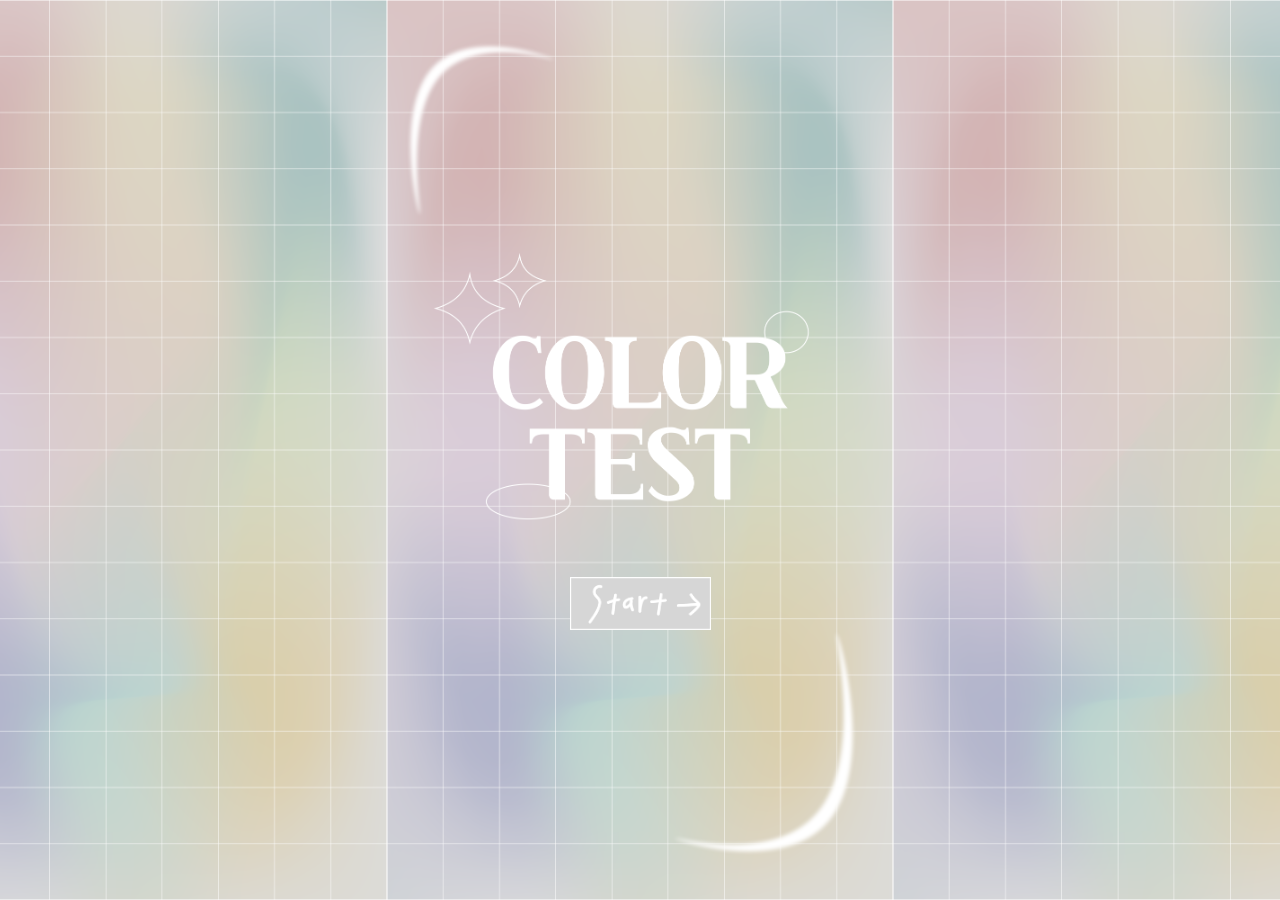
<file: index.html>
<!DOCTYPE html>
<html lang="ko">

<head>
    <meta charset="UTF-8">
    <meta http-equiv="X-UA-Compatible" content="IE=edge">
    <meta name="viewport" content="width=device-width, initial-scale=1.0">
    <meta http-equiv="Pragma" content="no-cache">
    <title>코코리 컬러테스트</title>

    <!-- JS -->
    <script type="module" src="main.js" defer></script>

    <!-- Bootstrap -->
    <link href="https://cdn.jsdelivr.net/npm/bootstrap@5.1.3/dist/css/bootstrap.min.css" rel="stylesheet" integrity="sha384-1BmE4kWBq78iYhFldvKuhfTAU6auU8tT94WrHftjDbrCEXSU1oBoqyl2QvZ6jIW3" crossorigin="anonymous">

    <!-- JQuery -->
    <script src="https://code.jquery.com/jquery-3.6.0.js" integrity="sha256-H+K7U5CnXl1h5ywQfKtSj8PCmoN9aaq30gDh27Xc0jk=" crossorigin="anonymous"></script>

    <!-- 에러 방지: favicon.ico -->
    <link rel="shortcut icon" href="#">

    <!-- CSS -->

    <link rel="stylesheet" href="style.css">
</head>

<body>
    <div id="navbar">
    </div>
    <main id="test-app">

        <article id="start-main" style="display: block;">
            <button id="start-main-btn" class="action-next"></button>
        </article>

        <article id="start-fit">
            <button id="start-fit-btn" class="btn action-next"></button>
        </article>

        <article id="info-fit">
            <button id="info-fit-btn" class="btn action-next"></button>
        </article>

        <article id="test-fit-1">
            <div id="fit-app" class="container overflow-hidden">
                <div id="title-fit" class="lead text-center"></div>
                <p class="text-center my-3">다음의 색과 같은 색을 선택하세요</p>
                <div class="downcount-bar row g-0" style="height: 5%;">
                    <div class="padding h-100" style="width: 3%;"></div>
                    <div class="bar h-100"></div>
                </div>
                <div class="padding row" style="height: 5%;"></div>
                <div id="answer" class="row" style="height: 15%;"></div>
                <div id="colorbox" class="row">
                </div>
            </div>
        </article>


        <article id="start-value">
            <button id="start-value-btn" class="nextBtn action-next"></button>
        </article>

        <article id="info-value" style="display: none;">
            <button id="info-value-btn" class="nextBtn action-next"></button>
        </article>

        <article id="test-value-1" style="display: none;">
            <div class="title-value"></div>
            <p class="text-center timer">0초</p>
            <canvas id="canvasValue1" width=300 height=300></canvas>
            <button class="action-submit"></button>
        </article>

        <article id="test-value-2" style="display: none;">
            <div class="title-value"></div>
            <p class="text-center timer">0초</p>
            <canvas id="canvasValue2" width=300 height=300></canvas>
            <button class="action-submit"></button>
        </article>


        <article id="start-chroma">
            <button id="start-chroma-btn" class="nextBtn action-next"></button>
        </article>

        <article id="info-chroma" style="display: none;">
            <button id="info-chroma-btn" class="nextBtn action-next"></button>
        </article>

        <article id="test-chroma-1" style="display: none;">
            <div class="title-chroma"></div>
            <p class="text-center timer">0초</p>
            <canvas id="canvasChroma1" width=300 height=300></canvas>
            <div class="btnDiv">
                <button class="action-submit"></button>
            </div>
        </article>

        <article id="test-chroma-2" style="display: none;">
            <div class="title-chroma"></div>
            <p class="text-center timer">0초</p>
            <canvas id="canvasChroma2" width=300 height=300></canvas>
            <div class="btnDiv">
                <button class="action-submit"></button>
            </div>
        </article>

        <article id="test-chroma-3" style="display: none;">
            <div class="title-chroma"></div>
            <p class="text-center timer">0초</p>
            <canvas id="canvasChroma3" width=300 height=300></canvas>
            <div class="btnDiv">
                <button class="action-submit"></button>
            </div>
        </article>

        <article id="test-chroma-4" style="display: none;">
            <div class="title-chroma"></div>
            <p class="text-center timer">0초</p>
            <canvas id="canvasChroma4" width=300 height=300></canvas>
            <div class="btnDiv">
                <button class="action-submit"></button>
            </div>
        </article>


        <article id="start-hue">
            <div id="info-hue-btn" class="action-next"></div>
        </article>

        <article id="info-hue">
            <div id="info-hue-btn" class="action-next"></div>
        </article>

        <article id="test-hue-1">
            <div class="title-hue"></div>
            <p class="text-center">색상을 부드럽게 이어주세요</p>
            <p class="text-center timer">0초</p>
            <canvas id="wheel-10"></canvas>
            <div class="container menu">
                <div class="row">
                    <div class="col-12">
                        <div class="action-view"></div>
                    </div>
                    <div class="col-6">
                        <div class="action-reset"></div>
                    </div>
                    <div class="col-6">
                        <div class="action-submit"></div>
                    </div>
                </div>
            </div>
        </article>

        <article id="test-hue-2">
            <div class="title-hue"></div>
            <p class="text-center">색상을 부드럽게 이어주세요</p>
            <p class="text-center timer">0초</p>
            <canvas id="wheel-20"></canvas>
            <div class="container menu">
                <div class="row">
                    <div class="col-12">
                        <div class="action-view"></div>
                    </div>
                    <div class="col-6">
                        <div class="action-reset"></div>
                    </div>
                    <div class="col-6">
                        <div class="action-submit"></div>
                    </div>
                </div>
            </div>
        </article>

        <article id="test-hue-3">
            <div class="title-hue"></div>
            <p class="text-center">색상을 부드럽게 이어주세요</p>
            <p class="text-center timer">0초</p>
            <canvas id="wheel-40"></canvas>
            <div class="container menu">
                <div class="row">
                    <div class="col-12">
                        <div class="action-view"></div>
                    </div>
                    <div class="col-6">
                        <div class="action-reset"></div>
                    </div>
                    <div class="col-6">
                        <div class="action-submit"></div>
                    </div>
                </div>
            </div>
        </article>

        <article id="result-end">
            <h1 id="total-score" class="display-1"></h1>
        </article>

    </main>

</body>

</html>
</file>
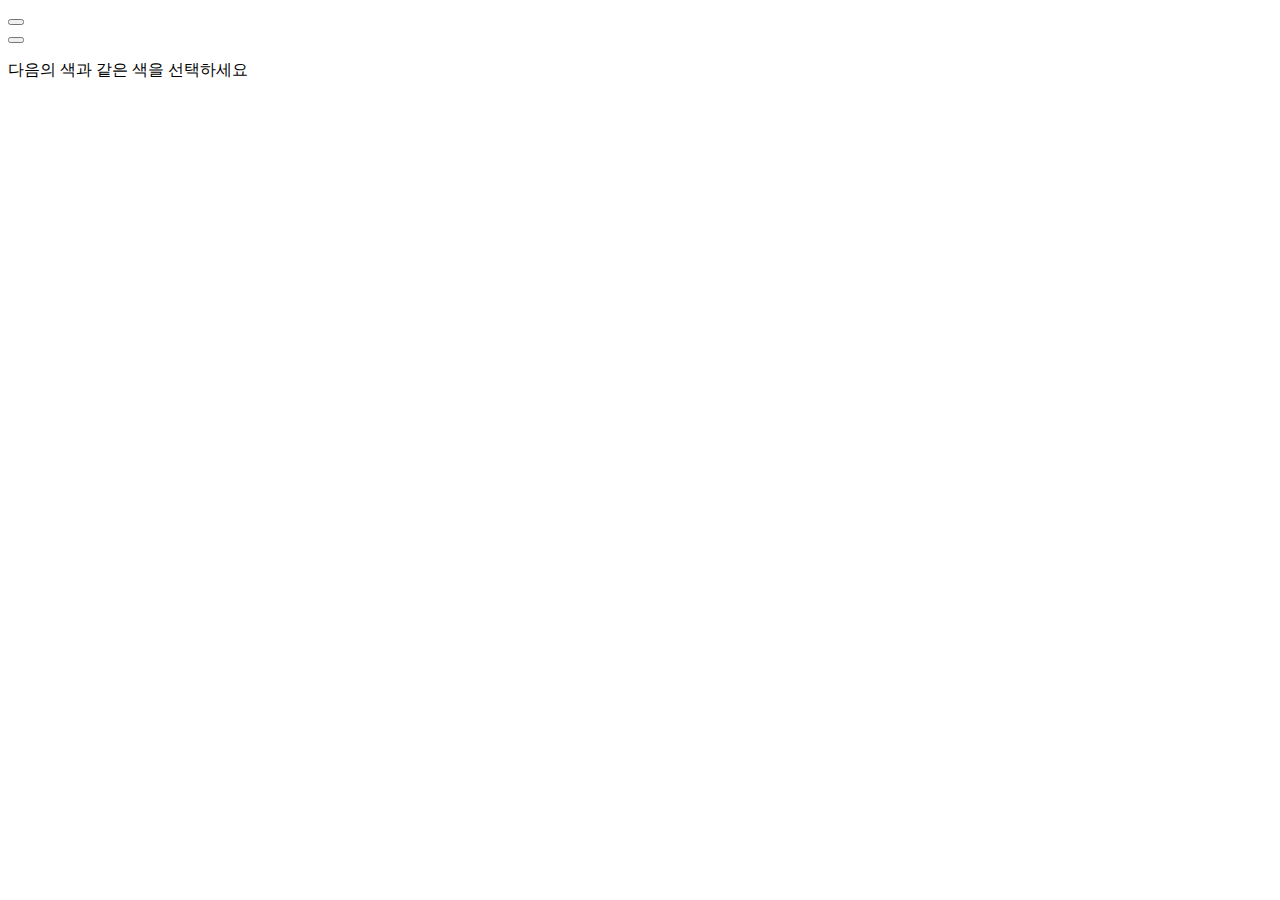
<file: fit/fit_index.html>
<!DOCTYPE html>
<html lang="ko">

<head>

</head>

<body id>
    <div id="navbar">

    </div>
    <main id="test-app">
        <article id="start-fit">
            <button id="start-fit-btn" class="btn action-next"></button>
        </article>

        <article id="info-fit">
            <button id="info-fit-btn" class="btn action-next"></button>
        </article>

        <article id="test-fit-1">
            <div id="fit-app" class="container overflow-hidden">
                <div id="title-fit" class="lead text-center"></div>
                <p class="text-center my-3">다음의 색과 같은 색을 선택하세요</p>
                <div class="downcount-bar row g-0" style="height: 5%;">
                    <div class="padding h-100" style="width: 3%;"></div>
                    <div class="bar h-100"></div>
                </div>
                <div class="padding row" style="height: 5%;"></div>
                <div id="answer" class="row" style="height: 15%;"></div>
                <div id="colorbox" class="row">
                </div>
            </div>
        </article>

    </main>
</body>

</html>
</file>
<file: style.css>
:root {
    /* images */
    /* main */
    --start-main-background: url("./img/main/start-main/background.png");
    --start-main-element: url("./img/main/start-main/element.png");
    --start-main-button-next: url("./img/main/start-main/button_next.png");
    /* fit */
    --start-fit-background: url("./img/fit/start-fit/background.png");
    --start-fit-element: url("./img/fit/start-fit/element.png");
    --start-fit-button-next: url("./img/fit/start-fit/button_next.png");
    --info-fit-background: url("./img/fit/info-fit/background.png");
    --info-fit-element: url("./img/fit/info-fit/element.png");
    --info-fit-button-next: url("./img/fit/info-fit/button_next.png");
    --test-fit-background: url("./img/fit/test-fit/background.png");
    --test-fit-title: url("./img/fit/test-fit/title.png");
    /* value */
    --start-value-background: url("./img/value/start-value/background.png");
    --start-value-element: url("./img/value/start-value/element.png");
    --start-value-button-next: url("./img/value/start-value/button_next.png");
    --info-value-background: url("./img/value/info-value/background.png");
    --info-value-element: url("./img/value/info-value/element.png");
    --info-value-button-next: url("./img/value/info-value/button_next.png");
    --test-value-background: url("./img/value/test-value/background.png");
    --test-value-title: url("./img/value/test-value/title.png");
    --test-value-button-submit: url("./img/value/test-value/button_submit.png");
    --test-value-button-reset: url("./img/value/test-value/button_reset.png");
    /* chroma */
    --start-chroma-background: url("./img/chroma/start-chroma/background.png");
    --start-chroma-element: url("./img/chroma/start-chroma/element.png");
    --start-chroma-button-next: url("./img/chroma/start-chroma/button_next.png");
    --info-chroma-background: url("./img/chroma/info-chroma/background.png");
    --info-chroma-element: url("./img/chroma/info-chroma/element.png");
    --info-chroma-button-next: url("./img/chroma/info-chroma/button_next.png");
    --test-chroma-background: url("./img/chroma/test-chroma/background.png");
    --test-chroma-title: url("./img/chroma/test-chroma/title.png");
    --test-chroma-button-submit: url("./img/chroma/test-chroma/button_submit.png");
    --test-chroma-button-reset: url("./img/chroma/test-chroma/button_reset.png");
    /* hue */
    --start-hue-background: url("./img/hue/start-hue/background.png");
    --start-hue-element: url("./img/hue/start-hue/element.png");
    --start-hue-button-next: url("./img/hue/start-hue/button_next.png");
    --info-hue-background: url("./img/hue/info-hue/background.png");
    --info-hue-element: url("./img/hue/info-hue/element.png");
    --info-hue-button-next: url("./img/hue/info-hue/button_next.png");
    --test-hue-background: url("./img/hue/test-hue/background.png");
    --test-hue-title: url("./img/hue/test-hue/title.png");
    --test-hue-button-submit: url("./img/hue/test-hue/button_submit.png");
    --test-hue-button-reset: url("./img/hue/test-hue/button_reset.png");
    --test-hue-button-view: url("./img/hue/test-hue/button_view.png");
    /* end */
    --result-end-background: url("./img/end/result-end/background.png");
    --result-end-element: url("./img/end/result-end/element.png");
    /* Color */
    --white-color: #fffeff;
    --bg-color: #717ac6;
    /* Padding - Margin - Border */
    --padding-big: 1em;
    --padding-medium: 0.5em;
    --body-width: 25.875em;
    --title-margin: 3em;
    /* Font Size */
    --font-small: 0.5em;
    --grey-color: #f5f5f5;
    /* Background Color */
    --value1-color: #e3e3e3;
    --value2-color: #393939;
    --value3-color: #1c1c1c;
    --value4-color: #aaaaaa;
    --value5-color: #717171;
    --value6-color: #555555;
    --value7-color: #c6c6c6;
    --value8-color: #000000;
    --value9-color: #8e8e8e;
    --value10-color: #ffffff;
    /* btn */
    --btn-large-height: 4em;
    --btn-large-width: 12em;
    --btn-mid-height: 3em;
    --btn-mid-width: 9em;
    /* title size */
    --font-btn: 1.5em;
    --font-start-page: 4em;
}


/* Apply to all style */

* {
    margin: 0;
    padding: 0;
    box-sizing: border-box;
    box-shadow: 0 0 0 0 rgba(0, 123, 255, 0) !important;
}

html,
body,
main,
article {
    width: 100%;
    height: var(--page-viewport-height, 100%);
    pointer-events: none;
    position: fixed;
    overflow: hidden;
    user-select: none;
    -webkit-touch-callout: none;
    -webkit-user-select: none;
}

article {
    display: none;
}

[class*="action-"] {
    pointer-events: auto;
    cursor: pointer;
    border: 0;
    outline: 0;
    background-color: rgba(255, 255, 255, 0);
    transition: transform 230ms ease;
}

@media (hover: hover) {
    [class*="action-"]:hover {
        transform: translate(-50%, 0) scale(1.08) !important;
    }
}

[class*="action-"]:active {
    transform: translate(-50%, 0) scale(0.88) !important;
}

canvas,
#fit-app {
    position: absolute;
    z-index: -9999;
    width: 100%;
    height: 100%;
    max-width: 1600px;
    max-height: 900px;
    top: 0%;
    left: 50%;
    transform: translate(-50%, 0);
    pointer-events: auto;
    touch-action: none;
}


/* main page */


/* bg */

#navbar {
    position: fixed;
    top: 0;
    width: var(--navbar-width, 100%);
    height: 3px;
    background-image: linear-gradient( 310deg, #80d7ff 0%, #ffea80 37%, #ff8086 100%);
    transition: width 230ms ease;
}

#start-main {
    background-image: var(--start-main-element), var(--start-main-background);
    background-repeat: no-repeat, repeat;
    background-size: contain;
    background-position: center center;
}


/* btn */

#start-main-btn {
    background-image: var(--start-main-button-next);
    background-repeat: no-repeat;
    background-size: contain;
    background-position: center;
    position: absolute;
    width: var(--btn-large-width);
    height: var(--btn-large-height);
    left: 50%;
    transform: translate(-50%, 0);
    bottom: 30%;
}


/* fit test */


/* bg */

#start-fit {
    background-image: var(--start-fit-element), var(--start-fit-background);
}

#info-fit {
    background-image: var(--info-fit-element), var(--info-fit-background);
}

#start-fit,
#info-fit {
    background-repeat: no-repeat, repeat;
    background-size: contain;
    background-position: center center;
}

[id|="test-fit"] {
    background-image: var(--test-fit-background);
    background-repeat: repeat;
    background-size: contain;
    background-position: center center;
}


/* btn */

#start-fit-btn,
#info-fit-btn {
    background-repeat: no-repeat;
    background-size: contain;
    background-position: center;
    position: absolute;
    width: var(--btn-large-width);
    height: var(--btn-large-height);
}

#start-fit-btn {
    background-image: var(--start-fit-button-next);
    left: 60%;
    transform: translate(-50%, 0);
    bottom: 35%;
}

#info-fit-btn {
    background-image: var(--info-fit-button-next);
    left: 50%;
    transform: translate(-50%, 0);
    bottom: 10%;
}


/* ingame */

#title-fit {
    background-image: var(--test-fit-title);
    background-repeat: no-repeat;
    background-size: contain;
    background-position: center;
    position: relative;
    width: 9em;
    height: 3em;
    left: 50%;
    transform: translate(-50%, 0);
    margin-top: 1em;
}

#fit-app {
    max-width: 410px;
}

#colorbox {
    display: flex;
    align-content: center;
    align-self: center;
    align-items: center;
    justify-content: center;
}

.color.answer {
    width: 100%;
    height: 100%;
}

div.color.option {
    width: var(--fit-color-width, 100px);
    height: var(--fit-color-width, 100px);
    border-radius: 7px;
    cursor: pointer;
    transition: transform 230ms ease, box-shadow 230ms ease;
}

@media (hover: hover) {
    div.color.option:hover {
        transform: scale(1.08);
        box-shadow: none !important;
    }
}

div.color.option:active {
    transform: scale(0.88);
}

div.bar {
    border-radius: 7px;
}


/* value test */


/* bg */

#start-value {
    background-image: var(--start-value-element), var(--start-value-background);
}

#info-value {
    background-image: var(--info-value-element), var(--info-value-background);
}

#start-value,
#info-value {
    background-repeat: no-repeat, repeat;
    background-size: contain;
    background-position: center center;
}

[id|="test-value"] {
    background-image: var(--test-value-background);
    background-repeat: repeat;
    background-size: contain;
    background-position: center;
    text-align: center;
}


/* btn */

#start-value-btn,
#info-value-btn {
    background-repeat: no-repeat;
    background-size: contain;
    background-position: center;
    position: absolute;
    width: var(--btn-large-width);
    height: var(--btn-large-height);
}

#start-value-btn {
    background-image: var(--start-value-button-next);
    left: 50%;
    transform: translate(-50%, 0);
    bottom: 5%;
}

#info-value-btn {
    background-image: var(--info-value-button-next);
    left: 50%;
    transform: translate(-50%, 0);
    bottom: 10%;
}


/* ingame */

[id|="test-value"] .title-value {
    background-image: var(--test-value-title);
    background-repeat: no-repeat;
    background-size: contain;
    background-position: center;
    position: relative;
    width: 9em;
    height: 3em;
    left: 50%;
    transform: translate(-50%, 0);
    margin-top: 1em;
}

[id|="test-value"] .action-submit {
    background-image: var(--test-value-button-submit);
    background-repeat: no-repeat;
    background-size: contain;
    background-position: center;
    position: absolute;
    width: var(--btn-mid-width);
    height: var(--btn-mid-height);
    left: 50%;
    transform: translate(-50%, 0);
    bottom: 5%;
}


/* chroma test */


/* bg */

#start-chroma {
    background-image: var(--start-chroma-element), var(--start-chroma-background);
}

#info-chroma {
    background-image: var(--info-chroma-element), var(--info-chroma-background);
}

#start-chroma,
#info-chroma {
    background-repeat: no-repeat, repeat;
    background-size: contain;
    background-position: center center;
}

[id|="test-chroma"] {
    background-image: var(--test-chroma-background);
    background-repeat: repeat;
    background-size: contain;
    background-position: center;
}


/* btn */

#start-chroma-btn,
#info-chroma-btn {
    background-repeat: no-repeat;
    background-size: contain;
    background-position: center;
    position: absolute;
    width: var(--btn-large-width);
    height: var(--btn-large-height);
}

#start-chroma-btn {
    background-image: var(--start-chroma-button-next);
    left: 50%;
    transform: translate(-50%, 0);
    bottom: 25%;
}

#info-chroma-btn {
    background-image: var(--info-chroma-button-next);
    left: 50%;
    transform: translate(-50%, 0);
    bottom: 10%;
}


/* ingame */

[id|="test-chroma"] .title-chroma {
    background-image: var(--test-chroma-title);
    background-repeat: no-repeat;
    background-size: contain;
    background-position: center;
    position: relative;
    width: 9em;
    height: 3em;
    left: 50%;
    transform: translate(-50%, 0);
    margin-top: 1em;
}

[id|="test-chroma"] .action-submit {
    background-image: var(--test-chroma-button-submit);
    background-repeat: no-repeat;
    background-size: contain;
    background-position: center;
    position: absolute;
    width: var(--btn-mid-width);
    height: var(--btn-mid-height);
    left: 50%;
    transform: translate(-50%, 0);
    bottom: 5%;
}


/* hue test */


/* bg */

#start-hue {
    background-image: var(--start-hue-element), var(--start-hue-background);
}

#info-hue {
    background-image: var(--info-hue-element), var(--info-hue-background);
}

#start-hue,
#info-hue {
    background-repeat: no-repeat, repeat;
    background-size: contain;
    background-position: center center;
}

[id^="test-hue"] {
    background-image: var(--test-hue-background);
    background-repeat: repeat;
    background-size: contain;
    background-position: center;
}


/* btn */

#start-hue-btn,
#info-hue-btn {
    background-repeat: no-repeat;
    background-size: contain;
    background-position: center;
    position: absolute;
    width: var(--btn-large-width);
    height: var(--btn-large-height);
}

#start-hue-btn {
    background-image: var(--start-hue-button-submit);
    bottom: 30%;
    transform: translate(-50%, 0);
    left: 50%;
}

#info-hue-btn {
    background-image: var(--info-hue-button-next);
    left: 50%;
    transform: translate(-50%, 0);
    bottom: 10%;
}


/* ingame */

[id|="test-hue"] .title-hue {
    background-image: var(--test-hue-title);
    background-repeat: no-repeat;
    background-size: contain;
    background-position: center;
    position: relative;
    width: 9em;
    height: 3em;
    left: 50%;
    transform: translate(-50%, 0);
    margin-top: 1em;
}

[id |="test-hue"] .menu {
    position: absolute;
    width: 100%;
    height: 10%;
    bottom: 0;
    max-width: 18em;
    left: 50%;
    transform: translate(-50%, 0);
}

[id |="test-hue"] .action-view {
    background-image: var(--test-hue-button-view);
    background-repeat: no-repeat;
    background-size: contain;
    background-position: center;
    position: relative;
    height: var(--btn-mid-height);
    width: calc(var(--btn-mid-width) * 2);
    left: 50%;
    transform: translate(-50%, 0);
}

[id |="test-hue"] .action-reset {
    background-image: var(--test-hue-button-reset);
    background-repeat: no-repeat;
    background-size: contain;
    background-position: center;
    position: relative;
    height: var(--btn-mid-height);
    width: var(--btn-mid-width);
    left: 50%;
    transform: translate(-50%, 0);
}

[id |="test-hue"] .action-submit {
    background-image: var(--test-hue-button-submit);
    background-repeat: no-repeat;
    background-size: contain;
    background-position: center;
    position: relative;
    height: var(--btn-mid-height);
    width: var(--btn-mid-width);
    left: 50%;
    transform: translate(-50%, 0);
}


/* end */


/* bg */

#result-end {
    background-image: var(--result-end-element), var(--result-end-background);
    background-repeat: no-repeat, repeat;
    background-size: contain;
    background-position: center center;
}
</file>
